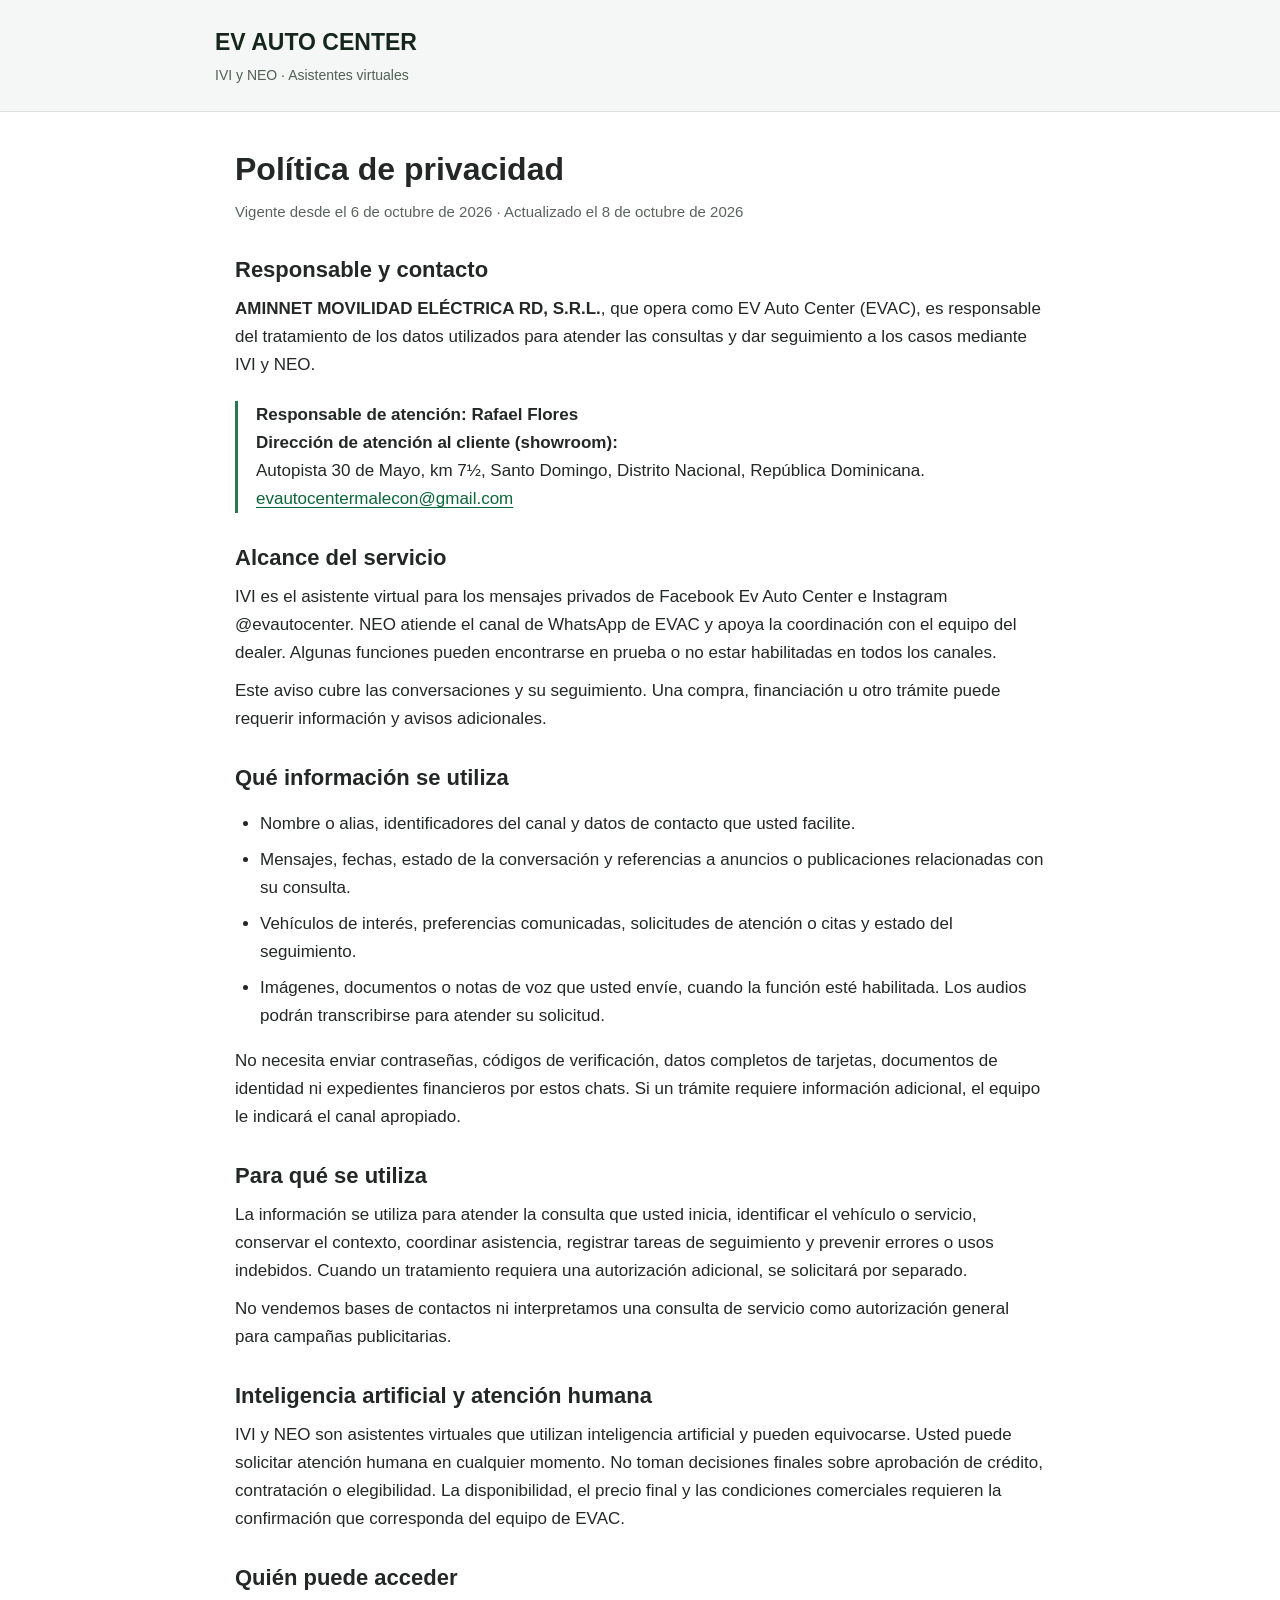
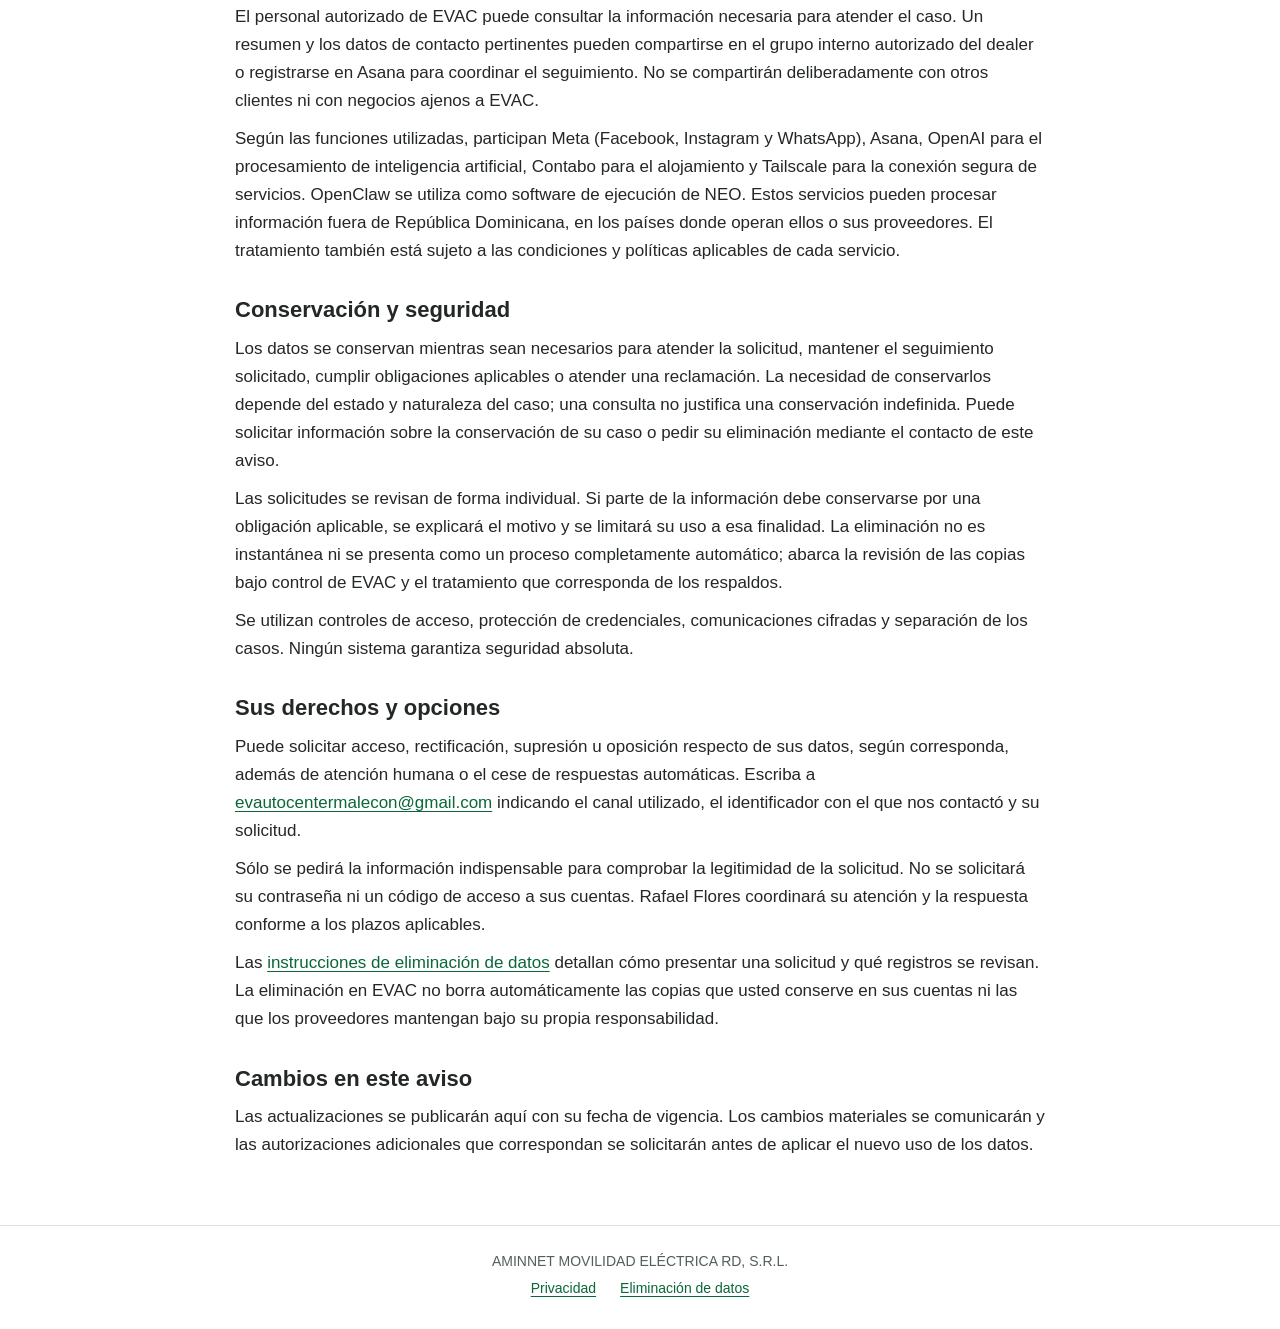
<file: index.html>
<!doctype html>
<html lang="es">
<head>
  <meta charset="utf-8">
  <meta name="viewport" content="width=device-width, initial-scale=1">
  <meta name="description" content="Política de privacidad de IVI y NEO, asistentes virtuales de EV Auto Center, AMINNET MOVILIDAD ELÉCTRICA RD, S.R.L.">
  <title>Privacidad de IVI y NEO | EV Auto Center</title>
  <link rel="stylesheet" href="./legal.css">
</head>
<body>
<header><a class="brand" href="./privacy.html">EV AUTO CENTER</a><p>IVI y NEO · Asistentes virtuales</p></header>
<main>
  <h1>Política de privacidad</h1>
  <p class="date">Vigente desde el 6 de octubre de 2026 · Actualizado el 8 de octubre de 2026</p>
  <h2>Responsable y contacto</h2>
  <p><strong>AMINNET MOVILIDAD ELÉCTRICA RD, S.R.L.</strong>, que opera como EV Auto Center (EVAC), es responsable del tratamiento de los datos utilizados para atender las consultas y dar seguimiento a los casos mediante IVI y NEO.</p>
  <address><strong>Responsable de atención: Rafael Flores</strong><br>
    <strong>Dirección de atención al cliente (showroom):</strong><br>
    Autopista 30 de Mayo, km 7½, Santo Domingo, Distrito Nacional, República Dominicana.<br>
    <a href="mailto:evautocentermalecon@gmail.com">evautocentermalecon@gmail.com</a>
  </address>
  <h2>Alcance del servicio</h2>
  <p>IVI es el asistente virtual para los mensajes privados de Facebook Ev Auto Center e Instagram @evautocenter. NEO atiende el canal de WhatsApp de EVAC y apoya la coordinación con el equipo del dealer. Algunas funciones pueden encontrarse en prueba o no estar habilitadas en todos los canales.</p>
  <p>Este aviso cubre las conversaciones y su seguimiento. Una compra, financiación u otro trámite puede requerir información y avisos adicionales.</p>
  <h2>Qué información se utiliza</h2>
  <ul>
    <li>Nombre o alias, identificadores del canal y datos de contacto que usted facilite.</li>
    <li>Mensajes, fechas, estado de la conversación y referencias a anuncios o publicaciones relacionadas con su consulta.</li>
    <li>Vehículos de interés, preferencias comunicadas, solicitudes de atención o citas y estado del seguimiento.</li>
    <li>Imágenes, documentos o notas de voz que usted envíe, cuando la función esté habilitada. Los audios podrán transcribirse para atender su solicitud.</li>
  </ul>
  <p>No necesita enviar contraseñas, códigos de verificación, datos completos de tarjetas, documentos de identidad ni expedientes financieros por estos chats. Si un trámite requiere información adicional, el equipo le indicará el canal apropiado.</p>
  <h2>Para qué se utiliza</h2>
  <p>La información se utiliza para atender la consulta que usted inicia, identificar el vehículo o servicio, conservar el contexto, coordinar asistencia, registrar tareas de seguimiento y prevenir errores o usos indebidos. Cuando un tratamiento requiera una autorización adicional, se solicitará por separado.</p>
  <p>No vendemos bases de contactos ni interpretamos una consulta de servicio como autorización general para campañas publicitarias.</p>
  <h2>Inteligencia artificial y atención humana</h2>
  <p>IVI y NEO son asistentes virtuales que utilizan inteligencia artificial y pueden equivocarse. Usted puede solicitar atención humana en cualquier momento. No toman decisiones finales sobre aprobación de crédito, contratación o elegibilidad. La disponibilidad, el precio final y las condiciones comerciales requieren la confirmación que corresponda del equipo de EVAC.</p>
  <h2>Quién puede acceder</h2>
  <p>El personal autorizado de EVAC puede consultar la información necesaria para atender el caso. Un resumen y los datos de contacto pertinentes pueden compartirse en el grupo interno autorizado del dealer o registrarse en Asana para coordinar el seguimiento. No se compartirán deliberadamente con otros clientes ni con negocios ajenos a EVAC.</p>
  <p>Según las funciones utilizadas, participan Meta (Facebook, Instagram y WhatsApp), Asana, OpenAI para el procesamiento de inteligencia artificial, Contabo para el alojamiento y Tailscale para la conexión segura de servicios. OpenClaw se utiliza como software de ejecución de NEO. Estos servicios pueden procesar información fuera de República Dominicana, en los países donde operan ellos o sus proveedores. El tratamiento también está sujeto a las condiciones y políticas aplicables de cada servicio.</p>
  <h2>Conservación y seguridad</h2>
  <p>Los datos se conservan mientras sean necesarios para atender la solicitud, mantener el seguimiento solicitado, cumplir obligaciones aplicables o atender una reclamación. La necesidad de conservarlos depende del estado y naturaleza del caso; una consulta no justifica una conservación indefinida. Puede solicitar información sobre la conservación de su caso o pedir su eliminación mediante el contacto de este aviso.</p>
  <p>Las solicitudes se revisan de forma individual. Si parte de la información debe conservarse por una obligación aplicable, se explicará el motivo y se limitará su uso a esa finalidad. La eliminación no es instantánea ni se presenta como un proceso completamente automático; abarca la revisión de las copias bajo control de EVAC y el tratamiento que corresponda de los respaldos.</p>
  <p>Se utilizan controles de acceso, protección de credenciales, comunicaciones cifradas y separación de los casos. Ningún sistema garantiza seguridad absoluta.</p>
  <h2>Sus derechos y opciones</h2>
  <p>Puede solicitar acceso, rectificación, supresión u oposición respecto de sus datos, según corresponda, además de atención humana o el cese de respuestas automáticas. Escriba a <a href="mailto:evautocentermalecon@gmail.com">evautocentermalecon@gmail.com</a> indicando el canal utilizado, el identificador con el que nos contactó y su solicitud.</p>
  <p>Sólo se pedirá la información indispensable para comprobar la legitimidad de la solicitud. No se solicitará su contraseña ni un código de acceso a sus cuentas. Rafael Flores coordinará su atención y la respuesta conforme a los plazos aplicables.</p>
  <p>Las <a href="./data-deletion.html">instrucciones de eliminación de datos</a> detallan cómo presentar una solicitud y qué registros se revisan. La eliminación en EVAC no borra automáticamente las copias que usted conserve en sus cuentas ni las que los proveedores mantengan bajo su propia responsabilidad.</p>
  <h2>Cambios en este aviso</h2>
  <p>Las actualizaciones se publicarán aquí con su fecha de vigencia. Los cambios materiales se comunicarán y las autorizaciones adicionales que correspondan se solicitarán antes de aplicar el nuevo uso de los datos.</p>
</main>
<footer>AMINNET MOVILIDAD ELÉCTRICA RD, S.R.L.<br><a href="./privacy.html">Privacidad</a><a href="./data-deletion.html">Eliminación de datos</a></footer>
</body>
</html>
</file>
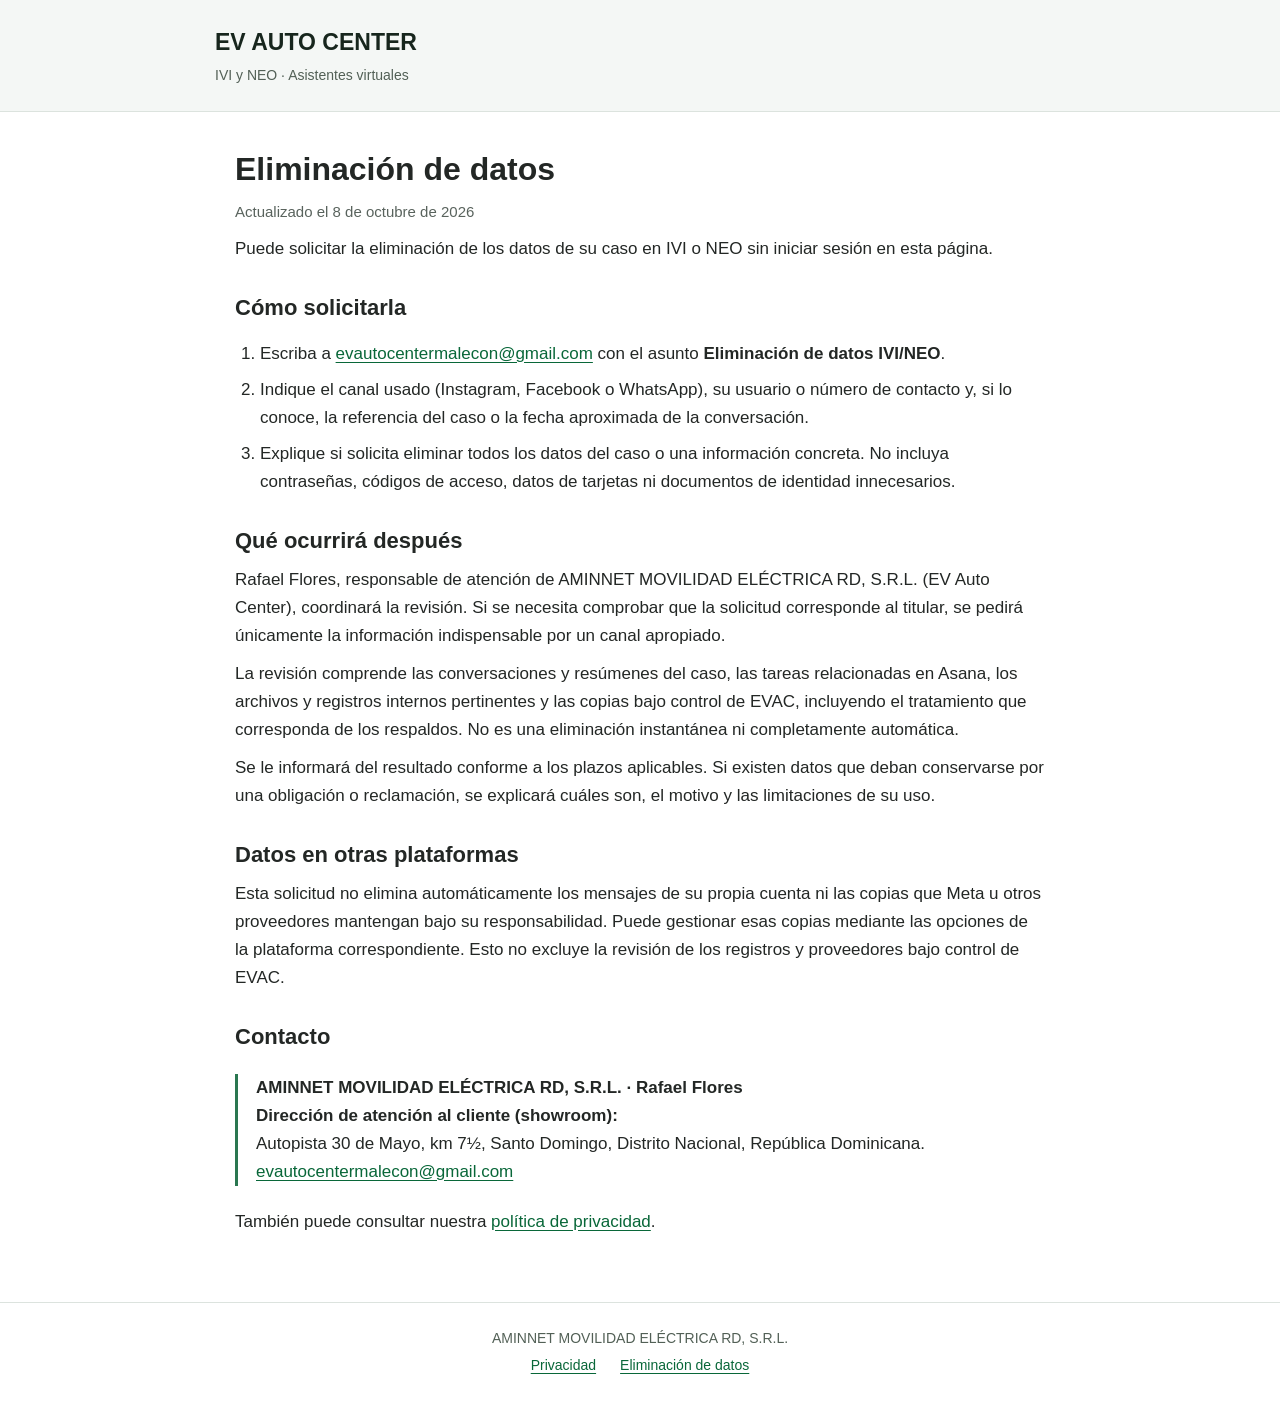
<file: data-deletion.html>
<!doctype html>
<html lang="es">
<head>
  <meta charset="utf-8">
  <meta name="viewport" content="width=device-width, initial-scale=1">
  <meta name="description" content="Cómo solicitar la eliminación de los datos tratados por IVI y NEO de EV Auto Center.">
  <title>Eliminación de datos de IVI y NEO | EV Auto Center</title>
  <link rel="stylesheet" href="./legal.css">
</head>
<body>
<header><a class="brand" href="./privacy.html">EV AUTO CENTER</a><p>IVI y NEO · Asistentes virtuales</p></header>
<main>
  <h1>Eliminación de datos</h1>
  <p class="date">Actualizado el 8 de octubre de 2026</p>
  <p>Puede solicitar la eliminación de los datos de su caso en IVI o NEO sin iniciar sesión en esta página.</p>
  <h2>Cómo solicitarla</h2>
  <ol>
    <li>Escriba a <a href="mailto:evautocentermalecon@gmail.com?subject=Eliminaci%C3%B3n%20de%20datos%20IVI%2FNEO">evautocentermalecon@gmail.com</a> con el asunto <strong>Eliminación de datos IVI/NEO</strong>.</li>
    <li>Indique el canal usado (Instagram, Facebook o WhatsApp), su usuario o número de contacto y, si lo conoce, la referencia del caso o la fecha aproximada de la conversación.</li>
    <li>Explique si solicita eliminar todos los datos del caso o una información concreta. No incluya contraseñas, códigos de acceso, datos de tarjetas ni documentos de identidad innecesarios.</li>
  </ol>
  <h2>Qué ocurrirá después</h2>
  <p>Rafael Flores, responsable de atención de AMINNET MOVILIDAD ELÉCTRICA RD, S.R.L. (EV Auto Center), coordinará la revisión. Si se necesita comprobar que la solicitud corresponde al titular, se pedirá únicamente la información indispensable por un canal apropiado.</p>
  <p>La revisión comprende las conversaciones y resúmenes del caso, las tareas relacionadas en Asana, los archivos y registros internos pertinentes y las copias bajo control de EVAC, incluyendo el tratamiento que corresponda de los respaldos. No es una eliminación instantánea ni completamente automática.</p>
  <p>Se le informará del resultado conforme a los plazos aplicables. Si existen datos que deban conservarse por una obligación o reclamación, se explicará cuáles son, el motivo y las limitaciones de su uso.</p>
  <h2>Datos en otras plataformas</h2>
  <p>Esta solicitud no elimina automáticamente los mensajes de su propia cuenta ni las copias que Meta u otros proveedores mantengan bajo su responsabilidad. Puede gestionar esas copias mediante las opciones de la plataforma correspondiente. Esto no excluye la revisión de los registros y proveedores bajo control de EVAC.</p>
  <h2>Contacto</h2>
  <address><strong>AMINNET MOVILIDAD ELÉCTRICA RD, S.R.L. · Rafael Flores</strong><br>
    <strong>Dirección de atención al cliente (showroom):</strong><br>
    Autopista 30 de Mayo, km 7½, Santo Domingo, Distrito Nacional, República Dominicana.<br>
    <a href="mailto:evautocentermalecon@gmail.com">evautocentermalecon@gmail.com</a>
  </address>
  <p>También puede consultar nuestra <a href="./privacy.html">política de privacidad</a>.</p>
</main>
<footer>AMINNET MOVILIDAD ELÉCTRICA RD, S.R.L.<br><a href="./privacy.html">Privacidad</a><a href="./data-deletion.html">Eliminación de datos</a></footer>
</body>
</html>
</file>
<file: legal.css>
:root { color-scheme: light; font-family: Arial, Helvetica, sans-serif; color: #232725; background: #fff; }
* { box-sizing: border-box; }
body { margin: 0; font-size: 17px; line-height: 1.65; letter-spacing: 0; }
header { border-bottom: 1px solid #dce3de; padding: 24px max(20px, calc((100% - 850px) / 2)); background: #f4f7f5; }
.brand { font-size: 23px; font-weight: 750; color: #17261d; text-decoration: none; }
header p { margin: 2px 0 0; font-size: 14px; color: #526056; }
main { max-width: 850px; margin: 0 auto; padding: 38px 20px 56px; }
h1 { font-size: 32px; line-height: 1.2; margin: 0 0 12px; }
h2 { font-size: 22px; line-height: 1.35; margin: 30px 0 10px; }
p { margin: 10px 0; }
a { color: #096739; text-underline-offset: 3px; overflow-wrap: anywhere; }
a:focus-visible { outline: 3px solid #216dad; outline-offset: 4px; }
li { margin-bottom: 8px; }
ul, ol { padding-left: 25px; }
.date { color: #59635d; font-size: 15px; }
address { font-style: normal; border-left: 3px solid #2a7750; padding-left: 18px; margin: 22px 0; }
footer { border-top: 1px solid #dce3de; padding: 24px 20px; text-align: center; font-size: 14px; color: #526056; }
footer a { display: inline-block; margin: 4px 12px; }
@media (max-width: 480px) { h1 { font-size: 28px; } main { padding-top: 28px; } }
@media print { header, footer { background: none; } main { max-width: none; } a { color: inherit; } }
</file>
